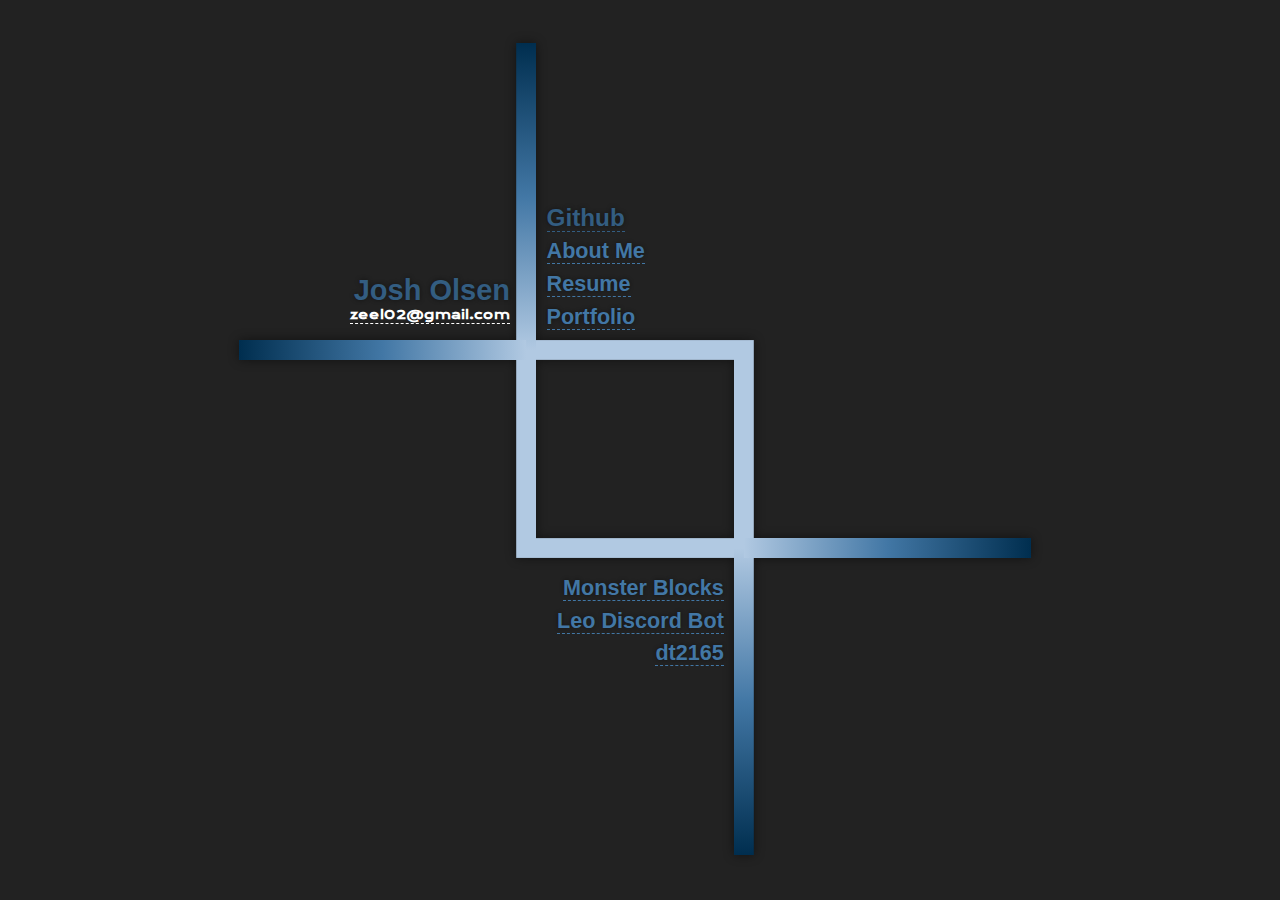
<file: index.html>
<!DOCTYPE html>
<html>
	<head>
		<title>Josh Olsen</title>
		<link href="/css/styles.css" rel="stylesheet" type="text/css">
		<link href="/css/home.css" rel="stylesheet" type="text/css">
		<link href="/media/zeel_16.png" rel="icon">
		<script defer src="/scripts/main.js"></script>

		<link rel="preload" as="image" href="/media/github.png">
		<link rel="preload" as="image" href="/media/dt2165.png">
		<link rel="preload" as="image" href="/media/leo_1024.png">
		<link rel="preload" as="image" href="https://github.com/zeel01/MonsterBlocks/raw/master/examples/ancientRedDragon_5.png">
	</head>
	<body>
		<main id="home">
			<img id="logo" src="/media/zeel-no-background.svg">
			<section id="title">
				<h1>Josh Olsen</h1>
				<h6>
					<a href="mailto:zeel02@mail.com">zeel02@gmail.com</a><br>
				</h6>
			</section>
			<figure id="preview">
				<!-- Just a container for an image -->
			</figure>
			<nav class="links" id="links-1">
				<ul>
					<li data-preview="/media/github.png">
						<h1>
							<a href="https://github.com/zeel01">Github</a>
						</h1>
					</li>
					<li data-preview="/media/josh.jpg">
						<h2>
							<a href="/about-me">About Me</a>
						</h2>
					</li>
					<li data-preview="/media/list_alt_white_24dp.svg">
						<h2>
							<a href="/resume">Resume</a>
						</h2>
					</li>
					<li data-preview="/media/zeel.svg">
						<h2>
							<a href="/portfolio">Portfolio</a>
						</h2>
					</li>
				</ul>
			</nav>
			<nav class="links" id="links-2">
				<ul>
					<li data-preview="https://github.com/zeel01/MonsterBlocks/raw/master/examples/ancientRedDragon_5.png">
						<h2>
							<a href="https://github.com/zeel01/MonsterBlocks">Monster Blocks</a>
						</h2>
					</li>
					<li data-preview="/media/leo_1024.png">
						<h2>
							<a href="https://github.com/League-of-Foundry-Developers/Leo-bot">Leo Discord Bot</a>
						</h2>
					</li>
					<li data-preview="/media/dt2165.png">
						<h2>
							<sup>
								<a href="https://github.com/zeel01/DT2165">[Repo]</a>
							</sup>
							<a href="/dt2165/index.html">dt2165</a>
							
						</h2>
					</li>
				</ul>
			</nav>
		</main>
	</body>
</html>
</file>
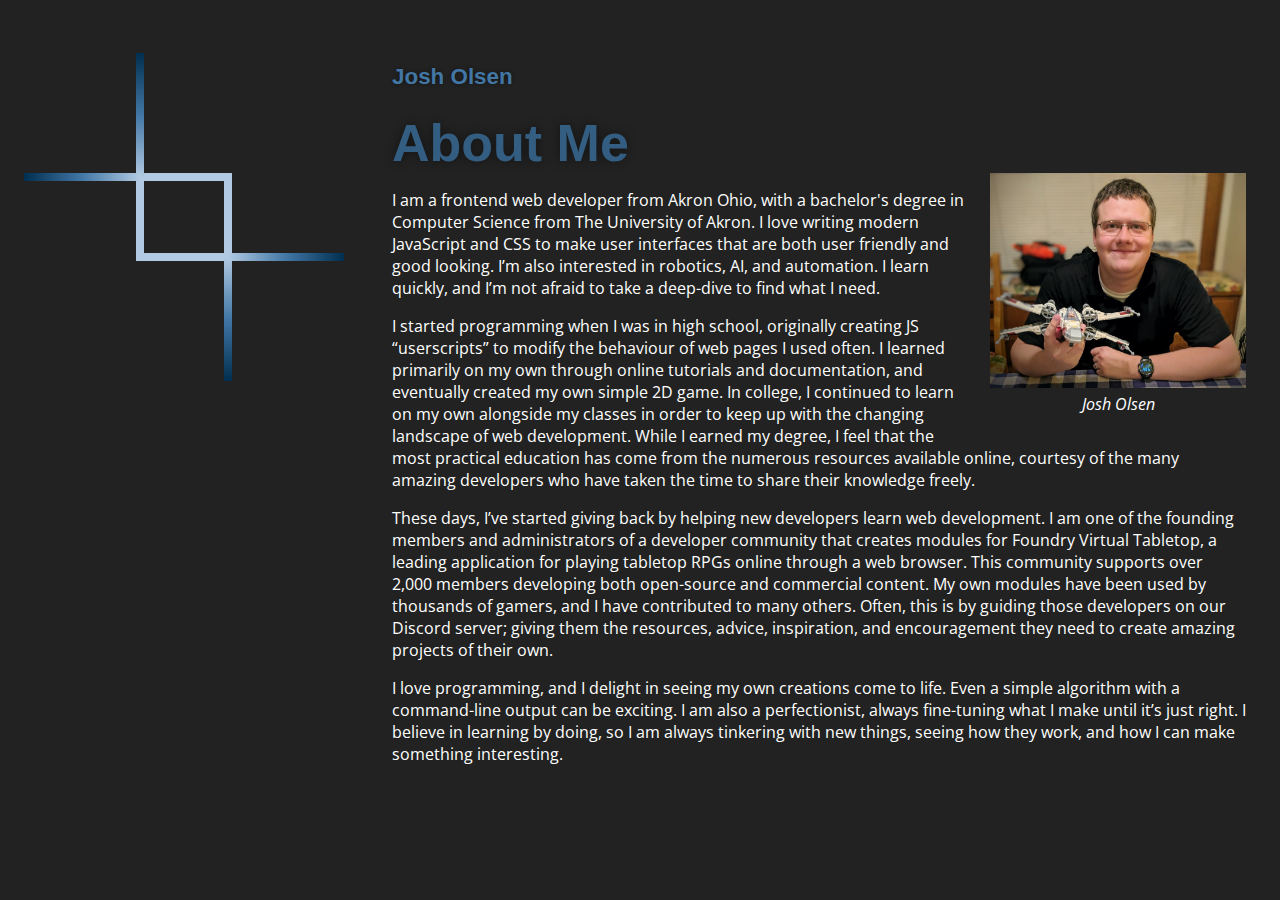
<file: about-me/index.html>
<!DOCTYPE html>
<html>
	<head>
		<title>About Me - Josh Olsen</title>
		<link href="/css/styles.css" rel="stylesheet" type="text/css">
		<link href="/css/document.css" rel="stylesheet" type="text/css">
		<link href="/media/zeel_16.png" rel="icon">
		<script defer src="/scripts/main.js"></script>
	</head>
	<body>
		<main id="about-me"  class="document">
			<figure id="logo">
				<a href="/"><img src="/media/zeel-no-background.svg"></a>
			</figure>
			<article>
				<h3>Josh Olsen</h3>
				<h1>About Me</h1>
				<figure class="right">
					<img data-lightbox src="/media/josh.jpg" alt="Photo of Josh Olsen holding a LEGO X-Wing,">
					<figcaption>Josh Olsen</figcaption>
				</figure>
				<p>I am a frontend web developer from Akron Ohio, with a bachelor's degree in Computer Science from The University of Akron. I love writing modern JavaScript and CSS to make user interfaces that are both user friendly and good looking. I’m also interested in robotics, AI, and automation. I learn quickly, and I’m not afraid to take a deep-dive to find what I need.</p>

				<p>I started programming when I was in high school, originally creating JS “userscripts” to modify the behaviour of web pages I used often. I learned primarily on my own through online tutorials and documentation, and eventually created my own simple 2D game. In college, I continued to  learn on my own alongside my classes in order to keep up with the changing landscape of web development. While I earned my degree, I feel that the most practical education has come from the numerous resources available online, courtesy of the many amazing developers who have taken the time to share their knowledge freely.</p>

				<p>These days, I’ve started giving back by helping new developers learn web development. I am one of the founding members and administrators of a developer community that creates modules for Foundry Virtual Tabletop, a leading application for playing tabletop RPGs online through a web browser. This community supports over 2,000 members developing both open-source and commercial content. My own modules have been used by thousands of gamers, and I have contributed to many others. Often, this is by guiding those developers on our Discord server; giving them the resources, advice, inspiration, and encouragement they need to create amazing projects of their own.</p>

				<p>I love programming, and I delight in seeing my own creations come to life. Even a simple algorithm with a command-line output can be exciting. I am also a perfectionist, always fine-tuning what I make until it’s just right. I believe in learning by doing, so I am always tinkering with new things, seeing how they work, and how I can make something interesting.</p>
			</article>
		</main>
		<div id="lightbox">
			<figure><!-- Shows image as background. --></figure>
		</div>
	</body>
</html>
</file>
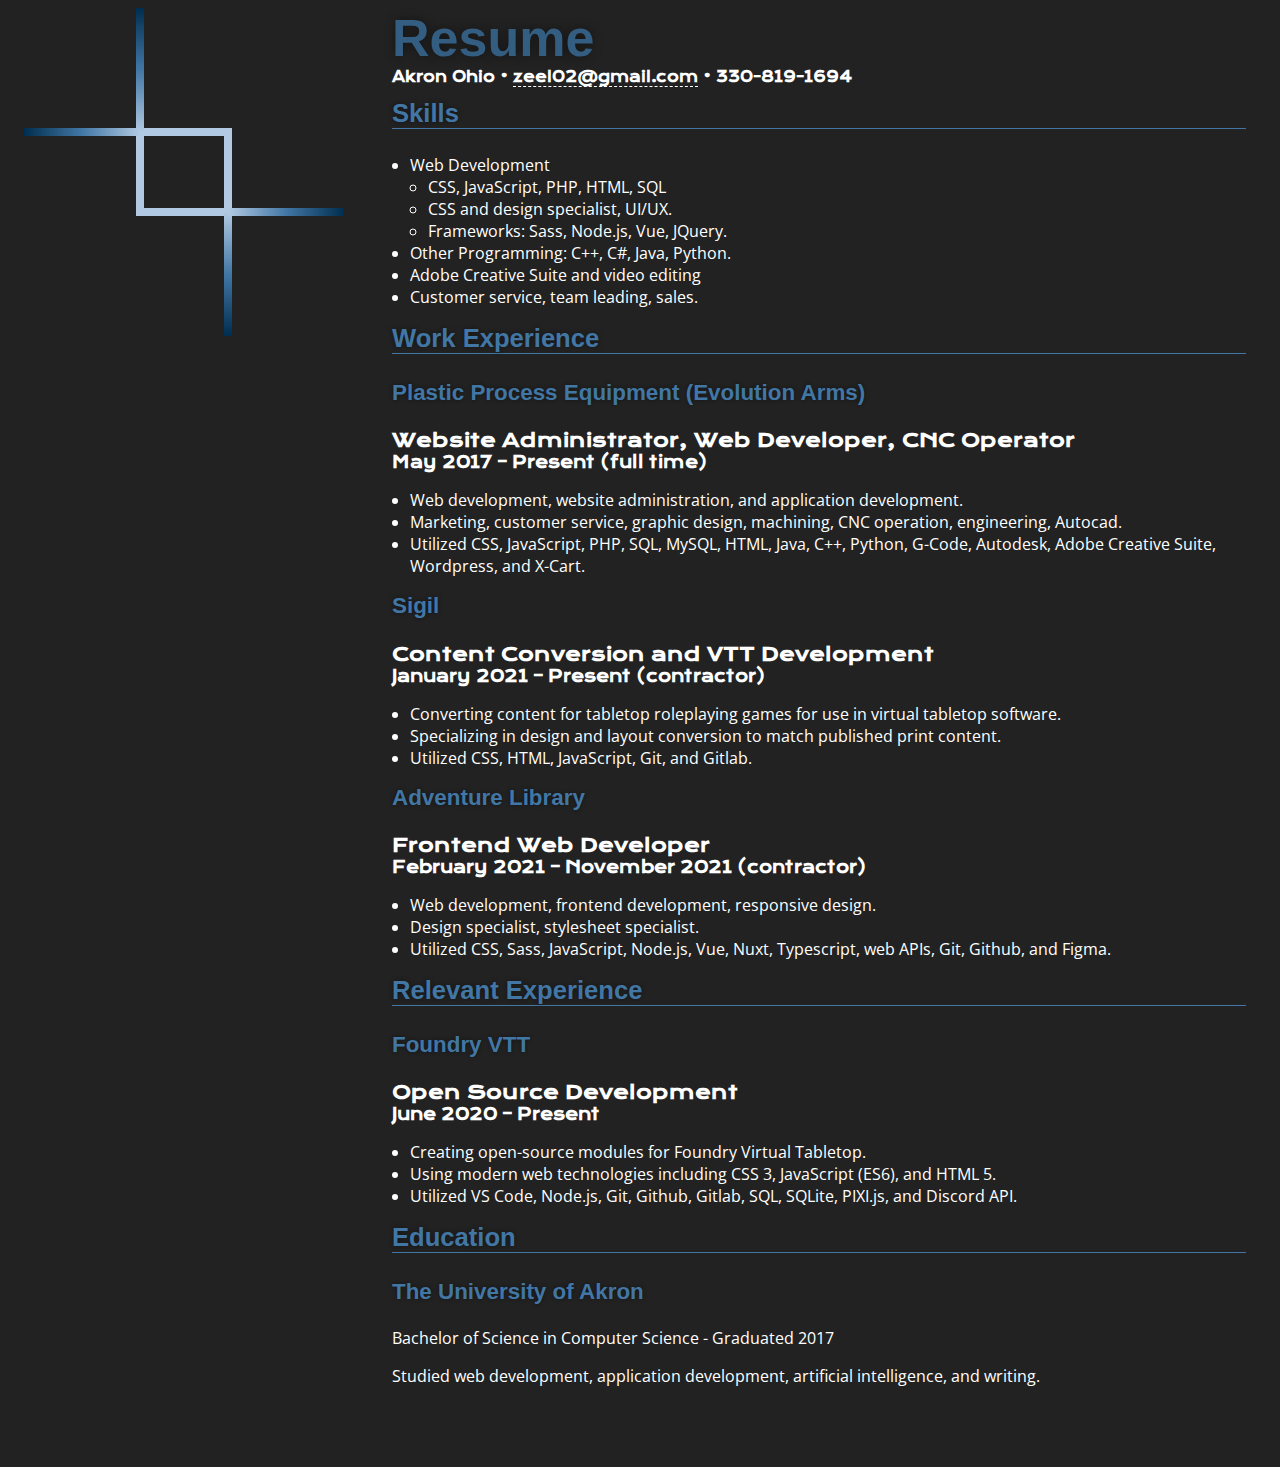
<file: resume/index.html>
<!DOCTYPE html>
<html>
	<head>
		<title>Resume - Josh Olsen</title>
		<link href="/css/styles.css" rel="stylesheet" type="text/css">
		<link href="/css/document.css" rel="stylesheet" type="text/css">
		<link href="/media/zeel_16.png" rel="icon">
		<script defer src="/scripts/main.js"></script>
	</head>
	<body>
		<main id="resume"  class="document">
			<figure id="logo">
				<a href="/"><img src="/media/zeel-no-background.svg"></a>
			</figure>
			<article>
				<h1>Resume</h1>
				<h6>
					<span>Akron Ohio</span> •
					<a href="mailto:zeel02@mail.com">zeel02@gmail.com</a> •
					<span>330-819-1694</span>
				</h6>
				<h2>Skills</h2>
				<ul>
					<li>Web Development</li>
					<ul>
						<li>CSS, JavaScript, PHP, HTML, SQL</li>
						<li>CSS and design specialist, UI/UX.</li>
						<li>Frameworks: Sass, Node.js, Vue, JQuery.</li>
					</ul>
					<li>Other Programming: C++, C#, Java, Python.</li>
					<li>Adobe Creative Suite and video editing</li>
					<li>Customer service, team leading, sales.</li>
				</ul>

				<h2>Work Experience</h2>

				<h3>Plastic Process Equipment (Evolution Arms)</h3>
				<h4>Website Administrator, Web Developer, CNC Operator</h4>
				<h5>May 2017 – Present (full time)</h5>
				<ul>
					<li>Web development, website administration, and application development.</li>
					<li>Marketing, customer service, graphic design, machining, CNC operation, engineering, Autocad.</li>
					<li>Utilized CSS, JavaScript, PHP, SQL, MySQL, HTML, Java, C++, Python, G-Code, Autodesk, Adobe Creative Suite, Wordpress, and X-Cart.</li>
				</ul>

				<h3>Sigil</h3>
				<h4>Content Conversion and VTT Development</h4>
				<h5>January 2021 – Present (contractor)</h5>
				<ul>
					<li>Converting content for tabletop roleplaying games for use in virtual tabletop software.</li>
					<li>Specializing in design and layout conversion to match published print content.</li>
					<li>Utilized CSS, HTML, JavaScript, Git, and Gitlab.</li>
				</ul>

				<h3>Adventure Library</h3>
				<h4>Frontend Web Developer</h4>
				<h5>February 2021 – November 2021 (contractor)</h5>
				<ul>
					<li>Web development, frontend development, responsive design.</li>
					<li>Design specialist, stylesheet specialist.</li>
					<li>Utilized CSS, Sass, JavaScript, Node.js, Vue, Nuxt, Typescript, web APIs, Git, Github, and Figma.</li>
				</ul>

				<h2>Relevant Experience</h2>

				<h3>Foundry VTT</h3>
				<h4>Open Source Development</h4>
				<h5>June 2020 – Present</h5>
				<ul>
					<li>Creating open-source modules for Foundry Virtual Tabletop.</li>
					<li>Using modern web technologies including CSS 3, JavaScript (ES6), and HTML 5.</li>
					<li>Utilized VS Code, Node.js, Git, Github, Gitlab, SQL, SQLite, PIXI.js, and Discord API.</li>
				</ul>

				<h2>Education</h2>
				<h3>The University of Akron</h3>
				<p>Bachelor of Science in Computer Science - Graduated 2017</p>
				<p>Studied web development, application development, artificial intelligence, and writing.</p>
			</article>
		</main>
	</body>
</html>
</file>
<file: css/styles.css>
@import url("https://fonts.googleapis.com/css2?family=Krona+One&family=Open+Sans:ital,wght@0,400;0,700;1,400;1,700&family=Syncopate:wght@400;700&display=swap");
body {
  background-color: #222222;
  display: grid;
  place-items: center;
  width: 98vw;
  height: 98vh;
  font-family: "Open Sans", sans-serif;
  color: white;
}

a, a:link {
  color: currentColor;
  text-decoration: none;
  border-bottom: 0.01em dashed currentColor;
}
a:hover, a:link:hover {
  text-shadow: 0 0 0.1em #4277A5;
  border-bottom: 0.01em solid currentColor;
}

h1, h2, h3 {
  margin: 0;
  color: #4277A5;
  text-shadow: 0 0 0.2em #0007;
  font-family: "Syncopate", sans-serif;
}

h1 {
  font-size: 1.8em;
  color: #335d81;
}

h2 {
  font-size: 1.6em;
}

h3 {
  font-size: 1.4em;
}

h4 {
  font-size: 1.2em;
}

h5 {
  font-size: 1em;
}

h6 {
  font-size: 0.9em;
}

h4, h5, h6 {
  margin: 0;
  font-family: "Krona One", sans-serif;
}

img[data-lightbox] {
  cursor: pointer;
}

#lightbox {
  display: none;
  position: fixed;
  left: 0px;
  top: 0px;
  width: 100%;
  height: 100%;
  background-color: rgba(0, 0, 0, 0.3);
  grid-template: 70vh/70vw;
  place-content: center;
}
#lightbox::after {
  content: "";
  position: absolute;
  top: 5vmin;
  right: 5vmin;
  width: 2em;
  height: 2em;
  background-size: contain;
  background-image: url(/media/close_white_24dp.svg);
  cursor: pointer;
}
#lightbox figure {
  margin: 0;
  display: grid;
  background-position: center center;
  background-size: contain;
  background-repeat: no-repeat;
  filter: drop-shadow(0 10px 20px black);
}
</file>
<file: css/home.css>
body {
  font-size: 1.5vmin;
}

#home {
  display: grid;
  width: 88vmin;
  grid-template-columns: 58fr 44fr 58fr;
  grid-template-rows: 62fr 40fr 62fr;
  grid-template-areas: "title links1 links1" "d preview f" "links2 links2 i";
}

#logo {
  filter: drop-shadow(0 0 0.4em #0007);
  grid-column: 1/-1;
  grid-row: 1/-1;
  pointer-events: none;
}

#title {
  padding-bottom: 2em;
  grid-area: title;
  justify-self: end;
  align-self: end;
  text-align: end;
  padding-right: 1.2em;
}
#title h1 {
  font-size: 2.15em;
}

#preview {
  margin: 0.5em;
  grid-area: preview;
  background-size: contain;
  background-repeat: no-repeat;
  background-position: center;
}

#links-1 {
  grid-area: links1;
  padding-left: 1.5em;
  padding-bottom: 1.5em;
  align-self: end;
}

#links-2 {
  grid-area: links2;
  padding-right: 1.5em;
  padding-top: 2em;
  justify-self: end;
  text-align: end;
}

.links ul {
  margin: 0;
  padding: 0;
  display: grid;
  gap: 0.5em;
}
.links li {
  display: grid;
}
.links sup {
  font-size: 0.5em;
}
.links h1 sup, .links h2 sup, .links h3 sup {
  display: none;
}
.links h1:hover sup, .links h2:hover sup, .links h3:hover sup {
  display: inline;
}
</file>
<file: css/document.css>
h2, h3 {
  margin-top: 0.5em;
  margin-bottom: 1em;
}

h1 {
  font-size: 3.25em;
}

h2 {
  border-bottom: 1px solid currentColor;
}

.document {
  margin: 0 1em;
  display: grid;
  grid-template-rows: 20em auto;
  grid-template-columns: auto;
  gap: 3em;
}
@media (min-width: 1000px) {
  .document {
    align-items: start;
    grid-template-rows: auto;
    grid-template-columns: 20em auto;
  }
}
@media (min-width: 1600px) {
  .document {
    grid-template-rows: auto;
    grid-template-columns: 2fr 3fr 2fr;
  }
}
.document article {
  margin-bottom: 4em;
}

#logo {
  margin: 0;
}
#logo a {
  border: none;
}
#logo img {
  height: 100%;
  width: 100%;
}

ul {
  padding-left: 2ch;
}

article img {
  max-width: 100%;
}

aside, article figure {
  margin: 0;
}
aside img, article figure img {
  width: 100%;
}
aside figcaption, article figure figcaption {
  text-align: center;
  font-style: italic;
}
@media (min-width: 1000px) {
  aside, article figure {
    max-width: 30%;
    margin-bottom: 1.5ch;
  }
  aside.right, article figure.right {
    float: right;
    margin-left: 1.5ch;
  }
  aside.left, article figure.left {
    float: left;
    margin-right: 1.5ch;
  }
}
</file>
